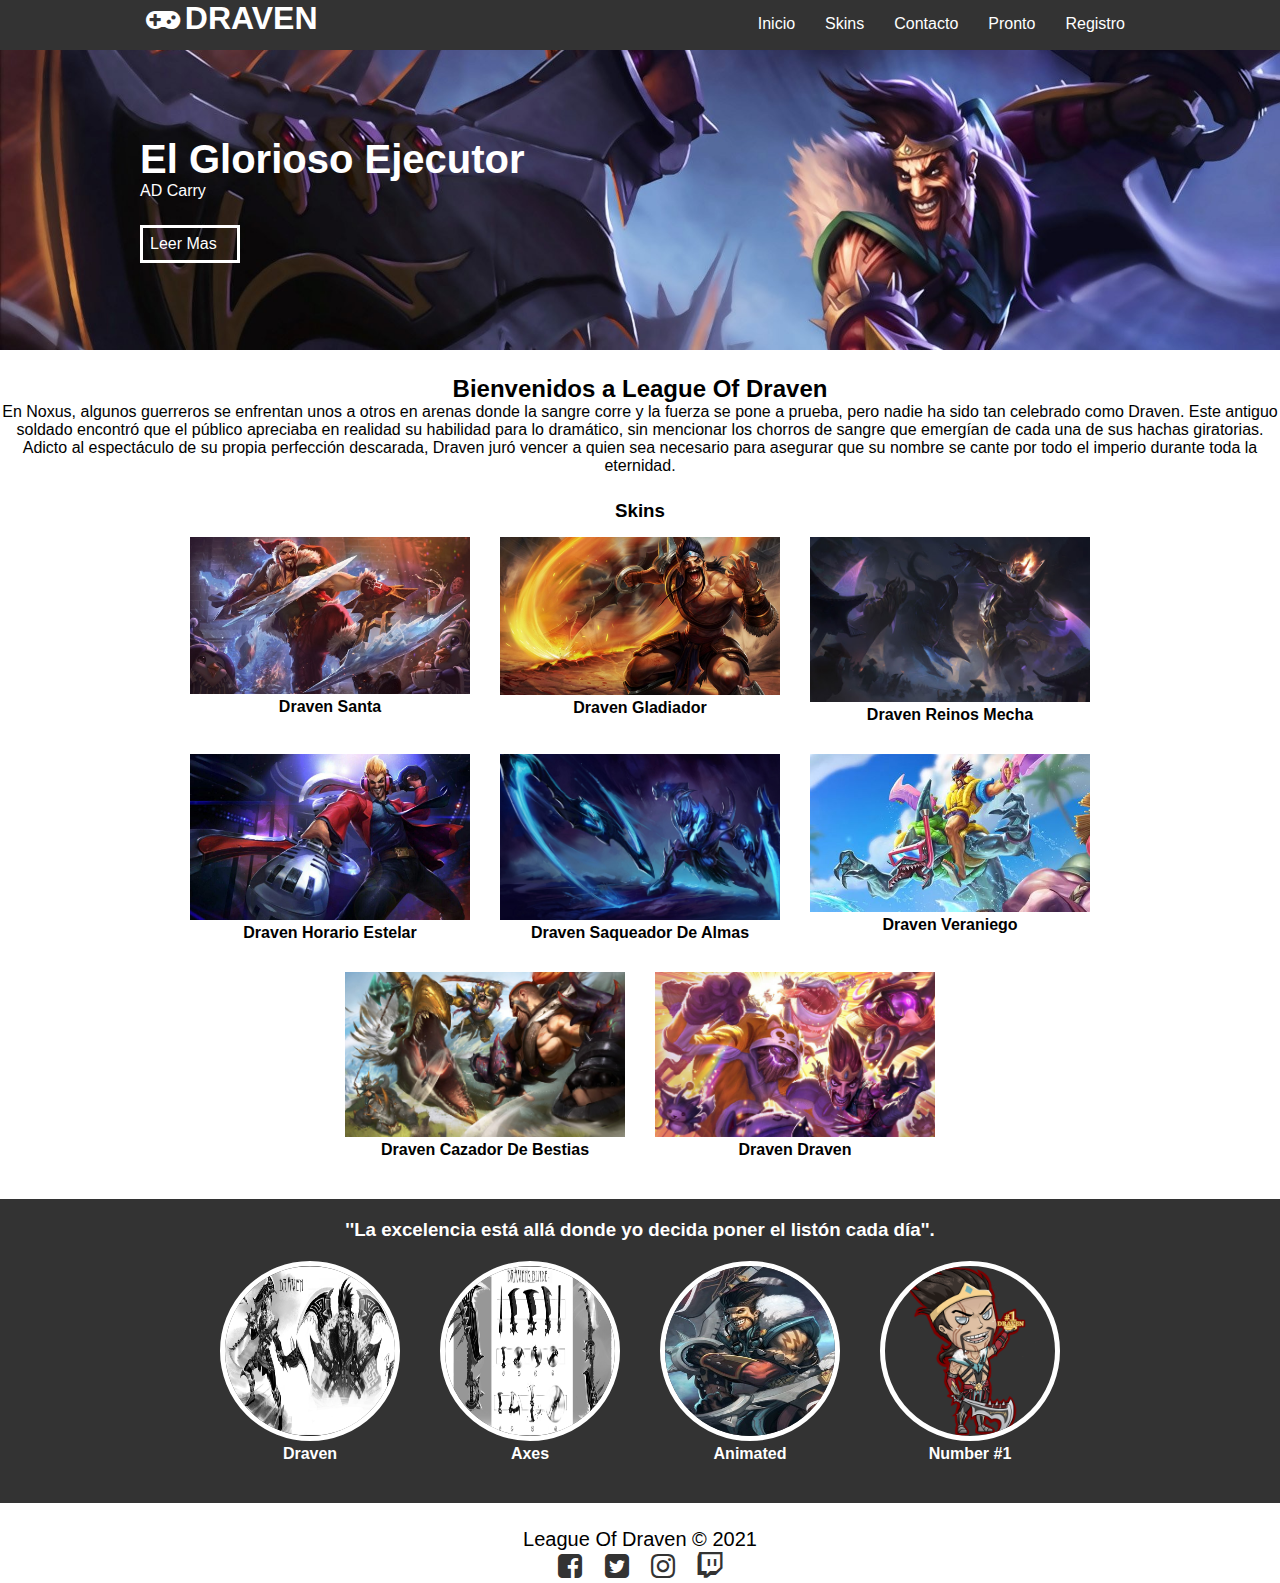
<file: Dr_aven/index.html>
<!DOCTYPE html>
<html lang="en">
<head>
    <title>Draven</title>
    <meta charset="UTF-8">
    <meta name="viewport" content="width=device-width, initial-scale=1.0">
    <link rel="shortcut icon" href="imagenes/icono-draven.jpg">
    <link rel="stylesheet" href="css/fontello.css">
    <link rel="stylesheet" href="css/estilos.css">
    <link rel="stylesheet" href="css/menu.css">
    <link rel="stylesheet" href="css/banner.css">
    <link rel="stylesheet" href="css/blog.css">
    <link rel="stylesheet" href="css/info.css">

</head>
<body>
    <header>
        <div class="contenedor">
            <h1 class="icon-gamepad">DRAVEN</h1>
            <input type="checkbox" id="menu-bar">
            <label class="icon-menu" for="menu-bar"></label>
            <nav class="menu">
                <a href="index.html">Inicio</a>
                <a href="">Skins</a>
                <a href="">Contacto</a>
                <a href="nuevas.html">Pronto</a>
                <a href="formulario.html">Registro</a>
            </nav>
        </div>
    </header>

    <main>
        <section id="banner">
            <img src="imagenes/836348-draven-wallpapers-1920x1080-for-iphone-6.jpg">
            <div class="contenedor">
            <h2>El Glorioso Ejecutor</h2>
            <p>AD Carry</p>
            <a href="#">Leer Mas</a>
            </div>
        </section>

        <section id="Bienvenidos">
            <h2>Bienvenidos a League Of Draven</h2>
            <p>En Noxus, algunos guerreros se enfrentan unos a otros en arenas donde
                 la sangre corre y la fuerza se pone a prueba, pero nadie ha sido tan 
                 celebrado como Draven. Este antiguo soldado encontró que el público 
                 apreciaba en realidad su habilidad para lo dramático, sin mencionar 
                 los chorros de sangre que emergían de cada una de sus hachas giratorias.
                  Adicto al espectáculo de su propia perfección descarada, Draven juró vencer 
                  a quien sea necesario para asegurar que su nombre se cante por todo el imperio
                   durante toda la eternidad.</p>
        </section>

        <section id="blog">
            <h3>Skins</h3>
            <div class="contenedor">
                <article>
                    <img src="imagenes/draven-lol-santa-splash-art-uhdpaper.com-4K-378-wp.thumbnail.jpg" >
                    <h4>Draven Santa</h4>
                </article>
                <article>
                    <img src="imagenes/draven gladiador.jpg" >
                    <h4>Draven Gladiador</h4>
                </article>
                <article>
                    <img src="imagenes/reinos_mecha.png" >
                    <h4>Draven Reinos Mecha</h4>
                </article>
                <article>
                    <img src="imagenes/horario_estelar.jpg" >
                    <h4>Draven Horario Estelar</h4>
                </article>
                <article>
                    <img src="imagenes/saqueador.jpg" >
                    <h4>Draven Saqueador De Almas</h4>
                </article>
                <article>
                    <img src="imagenes/draven-veraniego.jpg" >
                    <h4>Draven Veraniego</h4>
                </article>
                <article>
                    <img src="imagenes/Draven_cazador-bestias.jpg" >
                    <h4>Draven Cazador De Bestias</h4>
                </article>
                <article>
                    <img src="imagenes/draven-draven.jpg" >
                    <h4>Draven Draven</h4>
                </article>
                
            </div>
        </section>

        <section id="info">
            <h3>''La excelencia está allá donde yo decida poner el listón cada día''.</h3>

            <div class="contenedor">
                <div class="info-draven">
                    <img src="imagenes/imagen1draven.jpg" alt="">
                    <h4>Draven</h4>
                </div>
                <div class="info-draven">
                    <img src="imagenes/imagen2draven.jpg" alt="">
                    <h4>Axes</h4>
                </div>
                <div class="info-draven">
                    <img src="imagenes/imagen3draven.jpg" alt="">
                    <h4>Animated</h4>
                </div>
                <div class="info-draven">
                    <img src="imagenes/imagen4draven.png" alt="">
                    <h4>Number #1</h4>
                </div>
            </div>
        </section>
    </main>

    <footer>
        <div class="contenedor">
            <p class="copy">League Of Draven &copy; 2021</p>
            <div class="sociales">
                <a class="icon-facebook-squared" href="https://www.facebook.com/leagueoflegends" target="_blank"></a>
                <a class="icon-twitter-squared" href="https://twitter.com/leagueoflegends" target="_blank"></a>
                <a class="icon-instagram" href="https://www.instagram.com/leagueoflegends/?hl=es" target="_blank"></a>
                <a class="icon-twitch" href="https://www.twitch.tv/knekro" target="_blank"></a>
            </div>
        </div>
    </footer>
    
</body>
</html>
</file>
<file: Dr_aven/css/fontello.css>
@font-face {
  font-family: 'fontello';
  src: url('../font/fontello.eot?82672924');
  src: url('../font/fontello.eot?82672924#iefix') format('embedded-opentype'),
       url('../font/fontello.woff2?82672924') format('woff2'),
       url('../font/fontello.woff?82672924') format('woff'),
       url('../font/fontello.ttf?82672924') format('truetype'),
       url('../font/fontello.svg?82672924#fontello') format('svg');
  font-weight: normal;
  font-style: normal;
}
/* Chrome hack: SVG is rendered more smooth in Windozze. 100% magic, uncomment if you need it. */
/* Note, that will break hinting! In other OS-es font will be not as sharp as it could be */
/*
@media screen and (-webkit-min-device-pixel-ratio:0) {
  @font-face {
    font-family: 'fontello';
    src: url('../font/fontello.svg?82672924#fontello') format('svg');
  }
}
*/
 
 [class^="icon-"]:before, [class*=" icon-"]:before {
  font-family: "fontello";
  font-style: normal;
  font-weight: normal;
  speak: none;
 
  display: inline-block;
  text-decoration: inherit;
  width: 1em;
  margin-right: .2em;
  text-align: center;
  /* opacity: .8; */
 
  /* For safety - reset parent styles, that can break glyph codes*/
  font-variant: normal;
  text-transform: none;
 
  /* fix buttons height, for twitter bootstrap */
  line-height: 1em;
 
  /* Animation center compensation - margins should be symmetric */
  /* remove if not needed */
  margin-left: .2em;
 
  /* you can be more comfortable with increased icons size */
  /* font-size: 120%; */
 
  /* Font smoothing. That was taken from TWBS */
  -webkit-font-smoothing: antialiased;
  -moz-osx-font-smoothing: grayscale;
 
  /* Uncomment for 3D effect */
  /* text-shadow: 1px 1px 1px rgba(127, 127, 127, 0.3); */
}
 
.icon-menu:before { content: '\f0c9'; } /* '' */
.icon-gamepad:before { content: '\f11b'; } /* '' */
.icon-instagram:before { content: '\f16d'; } /* '' */
.icon-twitch:before { content: '\f1e8'; } /* '' */
.icon-twitter-squared:before { content: '\f304'; } /* '' */
.icon-facebook-squared:before { content: '\f308'; } /* '' */
</file>
<file: Dr_aven/css/estilos.css>
* {
    margin: 0;
    padding: 0;
    box-sizing: border-box;
}

body {
    font-family: sans-serif;
}

header {
    width: 100%;
    height: 50px;
    background: #333;   
    color: #fff;

    position: fixed;
    top: 0;
    left: 0;
    z-index: 100;
}

.contenedor{
    width: 98%;
    margin: auto;
}

h1 {
    float: left;
}

header .contenedor {
    display: table;
}

section {
    width: 100%;
    margin-bottom: 25px;
}

#Bienvenidos {
    text-align: center;
}

#footer .contenedor {
    display: flex;
    flex-wrap: wrap;
    justify-content: center;
    padding-bottom: 25px;
}

.copy {
    font-size: 20px;
    text-align: center;
}

.sociales {
    width: 100%;
    text-align: center;
    font-size: 28px;
}

.sociales a {
    color: #333;
    text-decoration: none;
}

@media (min-width:768px) {
    .sociales {
        width: auto;
    }

    .contenedor footer {
        justify-content: space-between;
    }
}


@media (min-width:1024px) {
    .contenedor {
        width: 1000PX;
    }
}
</file>
<file: Dr_aven/css/menu.css>
#menu-bar {
    display: none;
}

header label {
    float: right;
    font-size: 28px;
    margin: 6px 0;
    cursor: pointer;
}

.menu {
    position: absolute;
    top: 50px;
    left: 0;
    width: 100%;
    height: 100vh;
    background: rgba(51, 51, 51, 0.9);
    transition: all 0.5s;
    transform: translateX(-100%);
}

.menu a {
    display: block;
    color: #fff;
    height: 50px;
    text-decoration: none;
    padding: 15px;
    border-bottom: 1px solid rgba(255, 255, 255, 0.5);
}

.menu a:hover {
    background: rgba(255, 255, 255, 0.3);
}

#menu-bar:checked ~ .menu{
    transform: translatex(0%);  

}

@media (min-width:1024px) {
    .menu {
        position: static;
        width: auto;
        height: auto;
        transform: translateX(0%);
        float: right;
        display: flex;
    }

    .menu a {
        border: none;
    }

    header label {
        display: none;
    }
}
</file>
<file: Dr_aven/css/banner.css>
#banner {
    margin-top: 50px;
    position: relative;
}

#banner img {
   width: 100%;
   height: 100%;
}

#banner .contenedor {
    position: absolute;
    top: 50%;
    left: 50%;
    transform: translateX(-50%) translateY(-50%);
    color: #fff;
}

#banner h2 {
    font-size: 28px;
}

#banner a {
    display: block;
    width: 100px;
    color: #fff;
    text-decoration: none;
    padding: 7px;
    margin-top: 10px;
    border: 3px solid #fff;
}

#banner a:hover {
    background: rgba(51, 51, 51, 0.5);
}

@media (min-width:480px) {
    #banner h2 {
        font-size: 40px;
    }

    #banner a {
        margin-top: 25px;
    }
}

@media (min-width:768px) {
    #banner {
        height: 300px;
        overflow: hidden;
    }

    #banner img {
        height: auto;
        margin-top: -100px;
    }
}

@media (min-width:1024px) {
   
    #banner img {
       margin-top: -100px;
    }
}
</file>
<file: Dr_aven/css/blog.css>
#blog h3, h4 {
    text-align: center;
}

#blog .contenedor{
    display: flex;
    justify-content: center;
    flex-wrap: wrap;
}

#blog article {
    margin: 15px;
}

#blog img {
    width: 100%;
    max-width: 280px;
}

.perfildraven {
    text-decoration: none;
    color: black;
}
</file>
<file: Dr_aven/css/info.css>
#info {
    background: #333;
    color: #fff;
    text-align: center;
    padding: 20px;
}

#info .contenedor {
    display: flex;
    flex-wrap: wrap ;
    justify-content: center;
}

.info-draven {
    margin: 20px;
}

.info-draven img {
    width: 180px;
    height: 180px;
    border-radius: 50%;
    border: 5px solid #fff;
}

@media (min-width:480px) {
    .info-draven {
        width: 40%;
    }
}

@media (min-width:1024px) {
    .info-draven {
        width: auto;
    }
}
</file>
